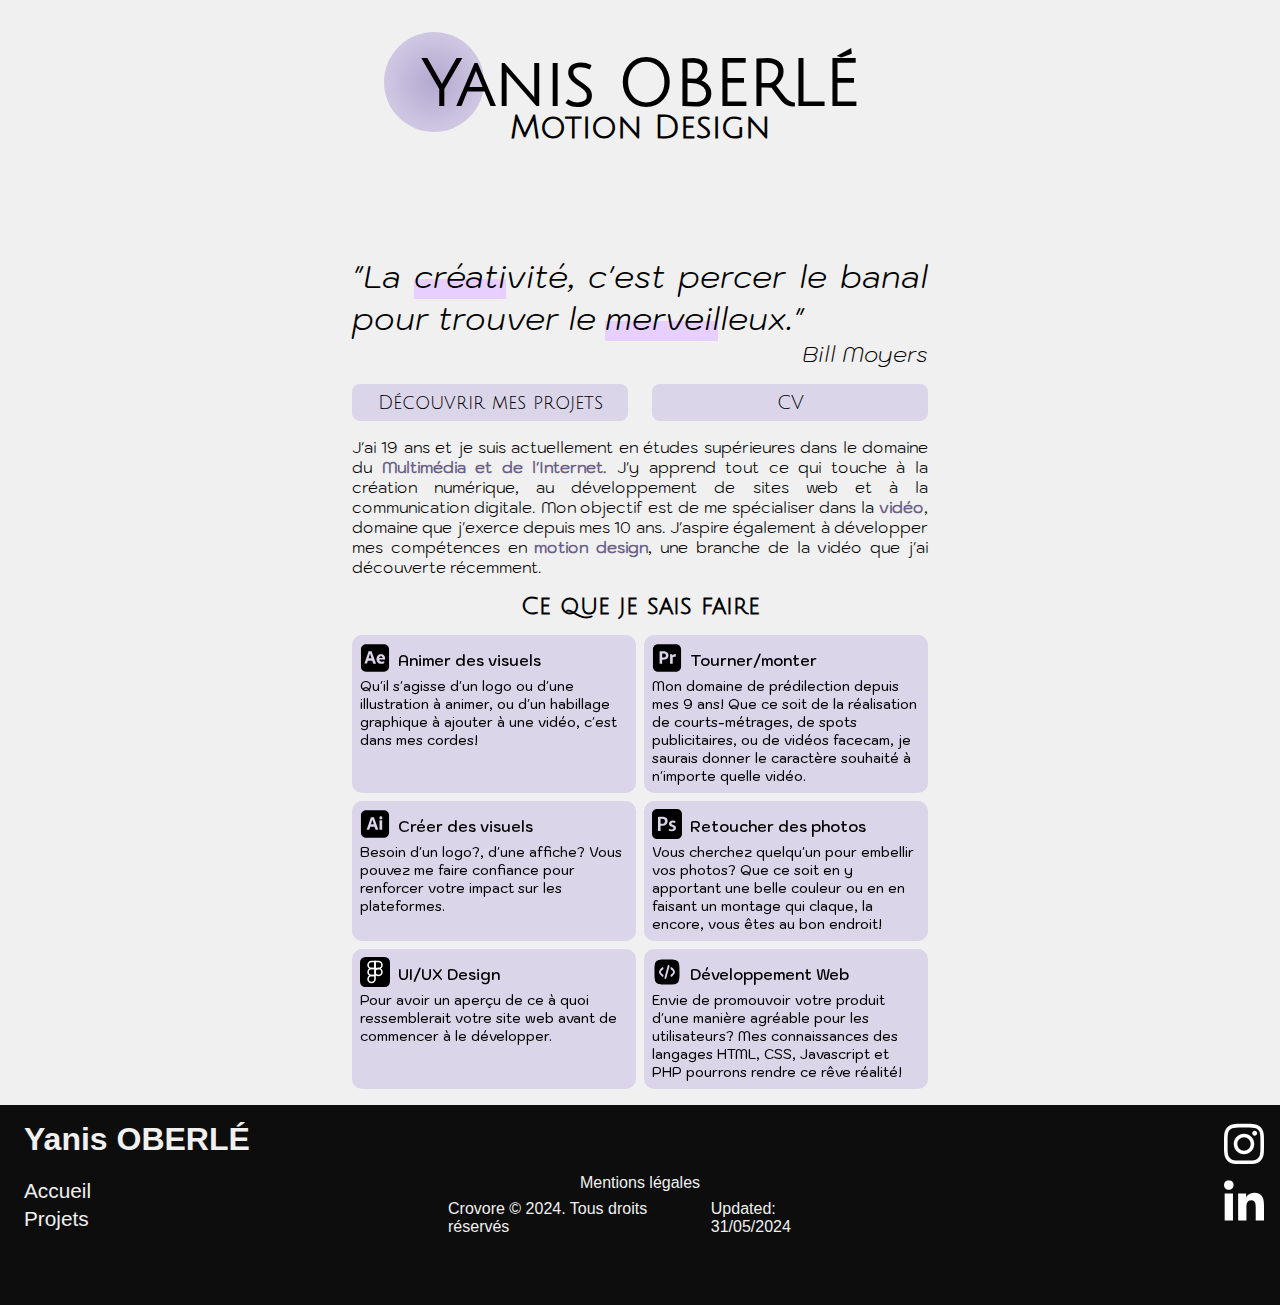
<file: index.html>
<!DOCTYPE html>
<html lang="fr">

<head>
    <meta charset="UTF-8">
    <meta name="viewport" content="width=device-width, initial-scale=1.0">
    <title>Yanis OBERLÉ</title>
    <link rel="stylesheet" href="styles/style.css">
</head>

<!-- Yanis OBERLÉ -->

<body>

    <div class="boule"></div>

    <div class="name">
        <h1>Yanis OBERLÉ</h1>
        <h2>Motion Design</h2>
    </div>
    <div class="mobile">
        <div class="flex-a">
            <div class="left">
                <div class="quote">
                    <div class="citation">"La <span class="uwu">créativité</span>, c'est percer le banal pour trouver le <span class="uwu">merveilleux.</span>"</div>
                    <div class="auteur">Bill Moyers</div>
                </div>
                <div class="flex2">
                    <a href="pages/projets.html">
                        <div class="bouton">Découvrir mes projets</div>
                    </a>
                    <a href="img/CV.pdf" target="_blank">
                        <div class="bouton">CV</div>
                    </a>
                </div>
                <div class="profil">J'ai 19 ans et je suis actuellement en études supérieures dans le domaine du <span
                        class="mot">Multimédia et de l'Internet.</span> J'y apprend tout ce qui touche à la création
                    numérique, au développement de sites web et à
                    la communication digitale. Mon objectif est de me spécialiser dans la <span
                        class="mot">vidéo</span>,
                    domaine que j'exerce depuis
                    mes 10 ans. J'aspire également à développer mes compétences en <span class="mot">motion
                        design</span>,
                    une branche de la vidéo
                    que j'ai découverte récemment. </div>

                <h3>Ce que je sais faire</h3>
                <div class="allskills">
                    <div class="skill">
                        <div class="flex-skill">
                            <div class="icon"><img src="img/adobe-after-effects.svg" alt=""></div>
                            <h4>Animer des visuels</h4>
                        </div>
                        <p>Qu'il s'agisse d'un logo ou d'une illustration à animer, ou d'un habillage graphique à
                            ajouter à
                            une
                            vidéo, c'est dans mes cordes!</p>
                    </div>
                    <div class="skill">
                        <div class="flex-skill">
                            <div class="icon"><img src="img/adobepremierepro.svg" alt=""></div>
                            <h4>Tourner/monter</h4>
                        </div>
                        <p>Mon domaine de prédilection depuis mes 9 ans! Que ce soit de la réalisation de
                            courts-métrages,
                            de
                            spots publicitaires, ou de vidéos facecam, je saurais donner le caractère souhaité à
                            n'importe
                            quelle vidéo.</p>
                    </div>
                    <div class="skill">
                        <div class="flex-skill">
                            <div class="icon"><img src="img/adobe-illustrator.svg" alt=""></div>
                            <h4>Créer des visuels</h4>
                        </div>
                        <p>Besoin d'un logo?, d'une affiche? Vous pouvez me faire confiance pour renforcer votre impact
                            sur
                            les
                            plateformes.</p>
                    </div>
                    <div class="skill">
                        <div class="flex-skill">
                            <div class="icon"><img src="img/photoshop.svg" alt=""></div>
                            <h4>Retoucher des photos</h4>
                        </div>
                        <p>Vous cherchez quelqu'un pour embellir vos photos? Que ce soit en y apportant une belle
                            couleur
                            ou en en faisant un montage qui claque, la encore, vous êtes au bon endroit! </p>
                    </div>
                    <div class="skill">
                        <div class="flex-skill">
                            <div class="icon"><img src="img/figma.svg" alt=""></div>
                            <h4>UI/UX Design</h4>
                        </div>
                        <p>Pour avoir un aperçu de ce à quoi ressemblerait votre site web avant de commencer à le
                            développer.</p>
                    </div>
                    <div class="skill">
                        <div class="flex-skill">
                            <div class="icon"><img src="img/code.svg" alt=""></div>
                            <h4>Développement Web</h4>
                        </div>
                        <p>Envie de promouvoir votre produit d'une manière agréable pour les utilisateurs? Mes
                            connaissances
                            des langages HTML, CSS, Javascript et PHP pourrons rendre ce rêve réalité!</p>
                    </div>
                </div>
            </div>
            <div class="photoyanis"><img src="img/Yanis.png" alt=""></div>
        </div>
    </div>
    <footer></footer>

</body>
<script src="js/script.js"></script>
<script src="js/footer.js"></script>

</html>
</file>
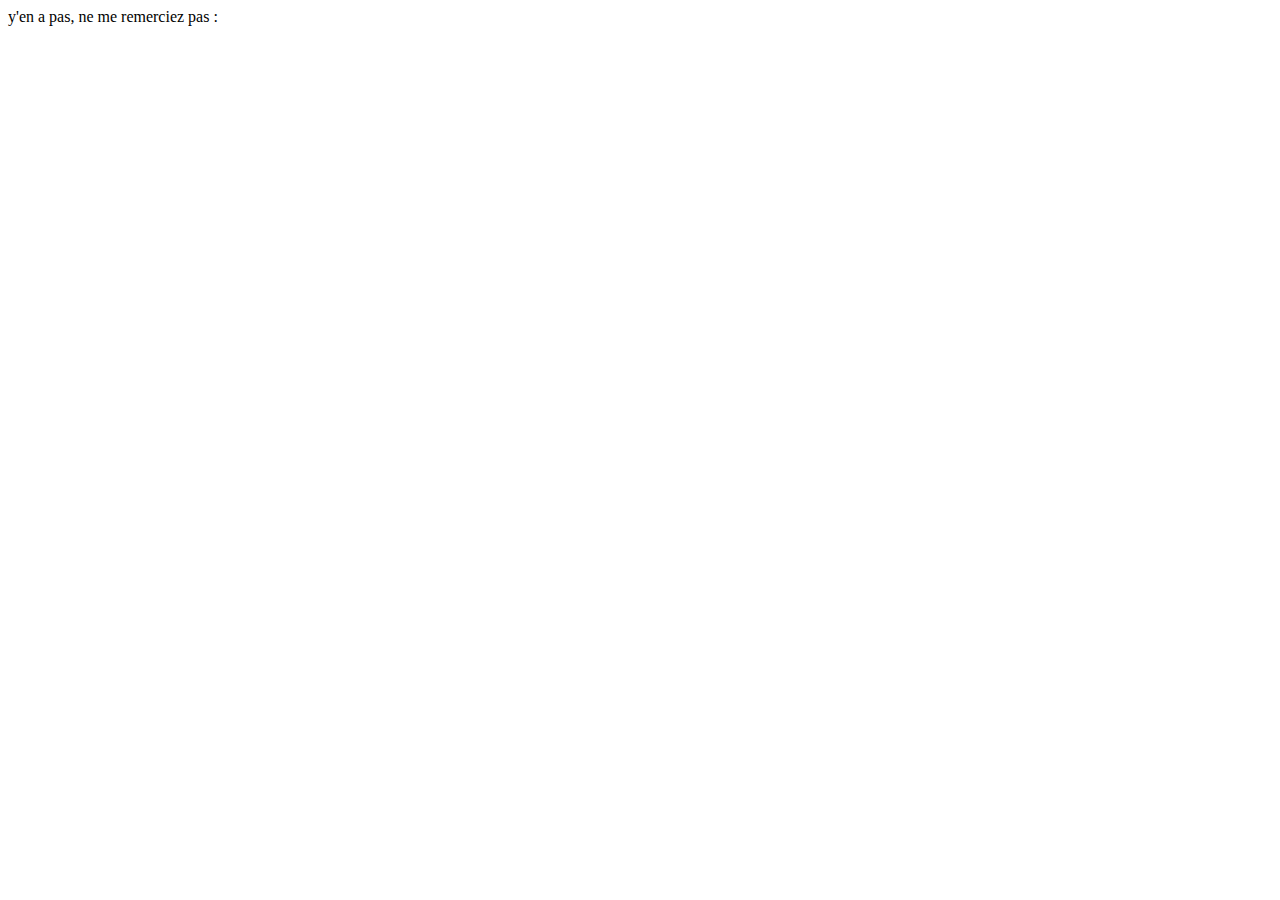
<file: pages/cookies.html>
<!DOCTYPE html>
<html lang="fr">
<head>
    <meta charset="UTF-8">
    <meta name="viewport" content="width=device-width, initial-scale=1.0">
    <title>Cookies</title>
</head>
<body>
    y'en a pas, ne me remerciez pas :
</body>
</html>
</file>
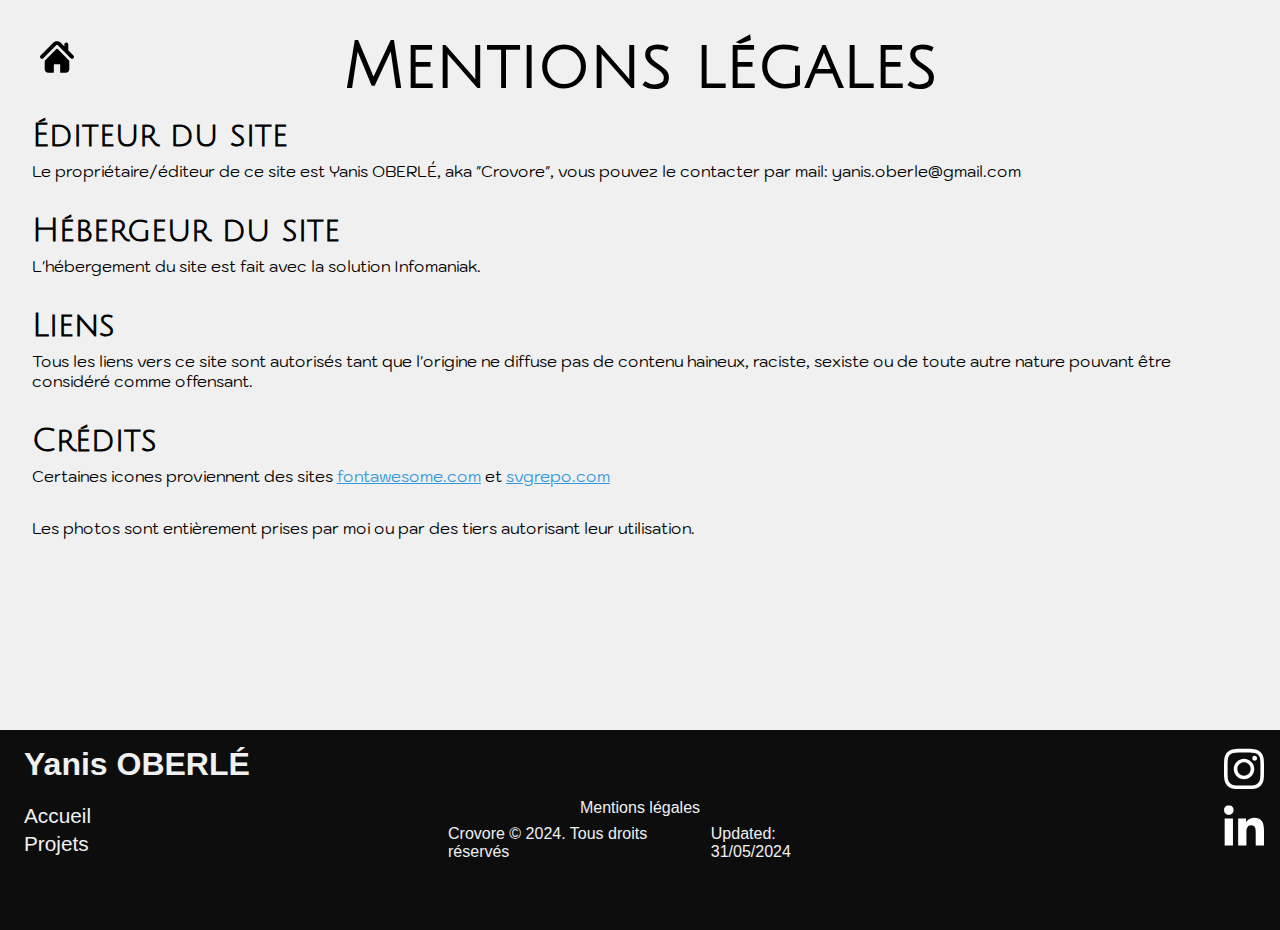
<file: pages/mentionslegales.html>
<!DOCTYPE html>
<html lang="fr">

<head>
    <meta charset="UTF-8">
    <meta name="viewport" content="width=device-width, initial-scale=1.0">
    <title>Mentions légales</title>
    <link rel="stylesheet" href="../styles/style.css">
</head>

<body>
    <a href="../index.html">
        <div class="accueil">

            <img src="../img/home-icon-silhouette-svgrepo-com.svg" alt="Home Icon">
        </div>
    </a>
    <div class="ml">
        <h1>Mentions légales</h1>
        <h2>Éditeur du site</h2>
        <div class="txt">Le propriétaire/éditeur de ce site est Yanis OBERLÉ, aka "Crovore", vous pouvez le contacter
            par mail:
            yanis.oberle@gmail.com</div>

        <h2>Hébergeur du site</h2>
        <div class="txt">L'hébergement du site est fait avec la solution Infomaniak.</div>
        <h2>Liens</h2>
        <div class="txt">Tous les liens vers ce site sont autorisés tant que l'origine ne diffuse pas de contenu
            haineux, raciste,
            sexiste ou de toute autre nature pouvant être considéré comme offensant.</div>

        <h2>Crédits</h2>
        <div class="txt">Certaines icones proviennent des sites <a
                href="https://fontawesome.com/"><span class="lien">fontawesome.com</span></a> et <a
                href="https://www.svgrepo.com/"><span class="lien">svgrepo.com</span></a></div>
        <div class="txt">Les photos sont entièrement prises par moi ou par des tiers autorisant leur utilisation.</div>


    </div>

    <footer></footer>
    <script src="../js/footer.js"></script>
</body>

</html>
</file>
<file: styles/style.css>
/*---------------------*/
/* ------GENERAL------ */
/*---------------------*/

body {
    margin: 0;
    background: #F0F0F0;
    position: relative;
    height: 100%;
    user-select: none;
}

img {
    width: 100%;
}

main {
    margin-top: 16px;
}

@font-face {
    font-family: 'JuliusSansOne-Regular';
    src: url('../font/JuliusSansOne-Regular.ttf');
}

@font-face {
    font-family: 'Kodchasan-Lightitalic';
    src: url('../font/Kodchasan-LightItalic.ttf');
}

@font-face {
    font-family: 'Kodchasan-Regular';
    src: url('../font/Kodchasan-Regular.ttf');
}

@font-face {
    font-family: 'Kodchasan-ExtraLightitalic';
    src: url('../font/Kodchasan-ExtraLightItalic.ttf');
}

@font-face {
    font-family: 'Kodchasan-Light';
    src: url('../font/Kodchasan-Light.ttf');
}

@font-face {
    font-family: 'Kodchasan-Medium';
    src: url('../font/Kodchasan-Medium.ttf');
}

@font-face {
    font-family: 'Kodchasan-SemiBold';
    src: url('../font/Kodchasan-SemiBold.ttf');
}

a {
    text-decoration: none;
    color: black;
}

/*----------------------*/
/* ----ICONE MAISON---- */
/*----------------------*/

.accueil {
    width: 50px;
    height: 50px;
    transition: 0.2s ease-in-out;
    position: fixed;
    top: 32px;
    left: 32px;
    z-index: 2;
    background-color: #F0F0F0;
    padding: 8px;
    border-radius: 100px;
}

.accueil:hover {
    transform: scale(1.2);
}

/*----------------------*/
/* -------PRENOM------- */
/*----------------------*/

h1 {
    font-family: JuliusSansOne-Regular;
    font-size: 4em;
}

h2 {
    font-family: JuliusSansOne-Regular;
    font-size: 2em;
    transition: opacity 0.3s, transform 0.3s;
}

.h2-fade-out {
    opacity: 0;
    transform: translateY(10px);
}

.h2-fade-in {
    opacity: 1;
    transform: translateY(-10px);
}

.name {
    padding-top: 150px;
    top: 0;
    text-align: center;
    transition: 0.8s ease-in-out;
    transform: translateY(-100px);
}

.boule {
    position: absolute;
    top: 32px;
    left: 30%;
    border-radius: 50%;
    animation: bouge 2s infinite alternate ease-in-out;
}

.boule {
    width: 100px;
    height: 100px;
    background: radial-gradient(circle, #B3A8D0, #DBD5EA);
    transition: 0.1s ease-in-out;
}

@keyframes bouge {
    0% {
        transform: translateX(0);
        transform: translateX(10px);
    }

    100% {
        transform: translateX(20px);
        transform: translateY(10px);
    }
}

/*--------------------------------*/
/* ------------PAGE 1------------ */
/*--------------------------------*/

.flex-a {
    position: relative;
    display: flex;
    justify-content: center;
}

.left {
    width: 45%;
    z-index: 1;
}

.quote {
    font-size: 2em;
}

.uwu {
    position: relative;
}

.uwu:after {
    content: '';
    position: absolute;
    bottom: -2px;
    left: 0;
    width: 60%;
    height: 20px;
    background-color: #e7d0ff;
    z-index: -1;
}

.citation {
    font-family: Kodchasan-Lightitalic;
    text-align: justify;
}

.auteur {
    font-family: Kodchasan-ExtraLightitalic;
    font-size: 0.7em;
    text-align: right;
}

.flex2 {
    display: grid;
    grid-template-columns: 1fr 1fr;
    gap: 24px;
}

.flex2>a {
    background-color: #DBD5EA;
    text-align: center;
    padding: 8px 16px;
    border-radius: 8px;
    font-family: JuliusSansOne-Regular;
    margin-top: 16px;
    font-size: 1.2em;
    display: flex;
    align-items: center;
    justify-content: center;
    cursor: pointer;
    transition: 0.3s ease-in-out;
}

.flex2>a:hover {
    background-color: #b3a8d0af;
    transform: scale(1.05);
}

.profil {
    font-family: Kodchasan-Light;
    margin-top: 16px;
    text-align: justify;
    font-size: 1em;
}

.left>h3 {
    font-family: JuliusSansOne-Regular;
    font-size: 1.5em;
    text-align: center;
    margin-top: 16px;
    margin-bottom: 16px;
}

.skill {
    background-color: #DBD5EA;
    padding: 8px;
    border-radius: 10px;
    transition: 0.2s ease-in-out;
    filter: brightness(1);
}

.skill:hover {
    filter: brightness(1.1);
}

.flex-skill {
    display: flex;
    align-items: center;
    gap: 8px;
}

.icon {
    width: 30px;
}

h4 {
    font-family: Kodchasan-SemiBold;
    font-size: 0.94em;
    text-align: center;
}

p {
    font-family: Kodchasan-Medium;
    text-align: left;
    font-size: 0.85em;
}

.mot {
    text-decoration: none;
    color: #6b5f89;
    font-weight: 600;
}

.allskills {
    position: relative;
    display: grid;
    grid-template-columns: 1fr 1fr 1fr;
    width: 100%;
    gap: 8px;
    margin-bottom: 16px;
}

.photoyanis {
    width: 45%;
    margin-top: -15%;
}

.photoyanis::after {
    content: "";
    position: absolute;
    bottom: 0;
    left: 0;
    right: 0;
    height: 50%;
    background: linear-gradient(to bottom, rgba(255, 255, 255, 0) 0%, #F0F0F0 100%);
}

.photoyanis>img {
    object-fit: cover;
}

@media (max-width: 1300px) {

    .allskills {
        grid-template-columns: 1fr 1fr;
    }
}

@media (max-width: 600px) {
    .flex-a {
        flex-direction: column;
    }

    .left {
        width: 90%;
    }

    .flex2 {
        grid-template-columns: 1fr;
        margin-top: 16px;
        gap: 0;
    }

    .flex2>a {
        padding-block: 32px;
    }

    .allskills {
        grid-template-columns: 1fr;
    }

    .mobile {
        margin-left: 10%;
    }
}

@media (max-width: 1300px) {
    .photoyanis {
        display: none;
    }
}

/*--------------------------------*/
/* ------------PAGE 2------------ */
/*--------------------------------*/

/* CHARGEMENT */
body,
html {
    margin: 0;
    padding: 0;
    height: 100%;
}

#loader-wrapper {
    position: fixed;
    top: 0;
    left: 0;
    width: 100%;
    height: 100%;
    background-color: #F0F0F0;
    display: flex;
    justify-content: center;
    align-items: center;
    z-index: 1000;
}

.loader {
    border: 16px solid #F0F0F0;
    border-radius: 50%;
    border-top: 16px solid #DBD5EA;
    width: 120px;
    height: 120px;
    animation: spin 2s linear infinite;
}

@keyframes spin {
    0% {
        transform: rotate(0deg);
    }

    100% {
        transform: rotate(360deg);
    }
}

#content {
    display: none;
    padding: 20px;
}

/* FILTRAGE */
.caché {
    display: none;
}

.visible {
    display: block;
}

/*----------------------*/
/* -------HEADER------- */
/*----------------------*/

header {
    display: flex;
    justify-content: space-evenly;
}

@media (max-width: 1000px) {
    header {
        display: grid;
        grid-template-columns: 1fr 1fr;
    }
}

@media (max-width: 600px) {
    header {
        display: grid;
        grid-template-columns: 1fr;
    }
}

.header-button {
    font-family: Kodchasan-SemiBold;
    cursor: pointer;
    font-size: 1em;
    transition: 0.2s ease-in-out;
}

.header-button:hover {
    color: #6b5f89;
}

.header-button::before {
    margin-left: auto;
}

.header-button::after {
    content: '';
    width: 0%;
    height: 0.2vh;
    background: #6b5f89;
    display: block;
    transition: 0.5s;
}

.header-button:hover::after,
.header-button:hover::before {
    width: 100%;
}

* {
    margin: 0;
    padding: 0;
    box-sizing: border-box;
}

.selected {
    color: #6b5f89;
    transition: 0.2s ease;
}

/*----------------------*/
/* -------MOTION------- */
/*----------------------*/

.grid-motion {
    display: grid;
    grid-template-columns: 1fr 1fr 1fr 1fr;
    gap: 4px;
}

.grid-elt:nth-child(4) {
    grid-area: 1 / 4 / 4 / 5;
}

.grid-elt:nth-child(9) {
    grid-area: 3 / 2 / 4 / 4;
    background-color: #6b5f89;
    font-family: Kodchasan-SemiBold;
    font-size: 1em;
}

.grid-elt>.txt {
    padding: 16px 32px;
    color: #DBD5EA;
    cursor: default;
}

.grid-elt {
    width: 100%;
    position: relative;
    border-radius: 8px;
}

.grid-elt>video {
    border-radius: 8px;
}

.cover {
    position: absolute;
    cursor: pointer;
    padding: 8px;
    width: 100%;
    height: 100%;
    background-color: rgba(38, 38, 38, 0.673);
    font-family: Kodchasan-Regular;
    font-size: 14px;
    color: white;
    z-index: 1;
    opacity: 0;
    transition: 0.2s ease-in-out;
    border-radius: 8px;
}

.cover:hover {
    opacity: 1;
}

@media (max-width: 1000px) {

    .header-button {
        margin-top: 8px;
    }

    .grid-motion {
        grid-template-columns: 1fr 1fr
    }

    .grid-elt:nth-child(4) {
        grid-area: 4 / 2 / 6 / 3;
    }

    .grid-elt:nth-child(9) {
        grid-area: 5 / 1 / 6 / 2;
    }
}

@media (max-width: 600px) {

    .grid-motion {
        grid-template-columns: 1fr
    }

    .grid-elt:nth-child(4) {
        grid-area: 5 / 1 / 6 / 2;
    }

    .grid-elt:nth-child(9) {
        grid-area: 10 / 1 / 11 / 2;
    }
}

/*----------------------*/
/* --------VIDEO------- */
/*----------------------*/

video {
    width: 100%;
    height: 100%;
    object-fit: cover;
}

.grid-video {
    display: grid;
    grid-template-columns: 1fr 1fr 1fr;
    gap: 4px;
}

@media (max-width: 1000px) {
    .grid-video {
        grid-template-columns: 1fr 1fr;
    }
}

@media (max-width: 600px) {
    .grid-video {
        grid-template-columns: 1fr;
    }
}

.videoplay {
    position: fixed;
    top: 50%;
    left: 50%;
    width: 80%;
    height: 90%;
    transform: translate(-50%, -50%);
    filter: blur(0);
    z-index: 1;
    border: 12px solid #DBD5EA;
    border-radius: 10px;
    max-width: 85%;
    box-sizing: border-box;
}

.videoplay:empty {
    display: none;
}

.videoplay iframe {
    width: 100%;
    height: calc(100%);
    border: none;
}

.close {
    display: none;
}

.X {
    background-color: white;
    position: absolute;
    top: -25px;
    right: -25px;
    cursor: pointer;
    padding: 8px;
    width: 40px;
    height: 40px;
    display: flex;
    justify-content: center;
    align-items: center;
    font-family: Arial;
    font-size: 2em;
    border-radius: 8px;
    transition: 0.2s ease-in-out;
    transform-origin: bottom left;
}

.X:hover {
    background-color: #6b5f89;
    color: white;
    transform: scale(1.1);
}

.grid-elt2 {
    position: relative;
    border-radius: 8px;
}

.grid-elt2>img {
    border-radius: 8px;
}

.info {
    position: absolute;
    padding: 8px;
    width: 100%;
    height: 100%;
    top: 0;
    left: 0;
    right: 0;
    bottom: 0;
    color: white;
    cursor: pointer;
    background-color: rgba(38, 38, 38, 0.673);
    transition: 0.2s ease-in-out;
    opacity: 0;
    clip-path: inset(0 0 1.5% 0);
    border-radius: 8px;
}

.info:hover {
    opacity: 1;
}

.info>h3 {
    font-family: Kodchasan-Regular;
}

.desc {
    font-family: Kodchasan-Regular;
    font-size: 14px;
    border-radius: 8px;
}

/*----------------------*/
/* --------PHOTO------- */
/*----------------------*/

.grid-photo {
    display: grid;
    grid-template-columns: repeat(4, 1fr);
    gap: 10px;
    margin-bottom: 10px;
}

@media (max-width: 1000px) {
    .grid-photo {
        grid-template-columns: 1fr 1fr;
    }
}

@media (max-width: 600px) {
    .grid-photo {
        grid-template-columns: 1fr;
    }
}

.grid-elt3 {
    width: 100%;
    overflow: hidden;
}

.grid-elt3>img {
    width: 100%;
    height: 100%;
    object-fit: cover;
}

.photo>h3 {
    font-family: 'Kodchasan-Regular';
    padding: 16px;
    margin-bottom: 10px;
    font-weight: 500;
    background-color: #6b5f89;
    color: #DBD5EA;
}

.grid-photo :nth-child(4) img {
    object-position: 0% 50%;
}

/*----------------------*/
/* ----INFOGRAPHIE----- */
/*----------------------*/

.grid-infographie {
    display: grid;
    grid-template-columns: 1fr 1fr;
}

.grid-elt4 {
    overflow: hidden;
}

.grid-elt4>h3 {
    font-family: Kodchasan-Regular;
    font-weight: 500;
    background-color: #6b5f89;
    color: #DBD5EA;
    padding: 16px;
    cursor: default;
}

.grid-elt4:nth-child(2) {
    grid-area: 1 / 2 / 3 / 3;
}

.grid-elt4:nth-child(3) {
    grid-area: 2 / 1 / 3 / 2;
}

.grid-elt4:nth-child(5) {
    grid-area: 2 / 2 / 4 / 3;
}

.grid-elt4 img {
    object-fit: cover;
}

.grid-elt4>h3:hover .fleche {
    padding-left: 4px;
}

@media (max-width: 1000px) {
    .grid-infographie {
        grid-template-columns: 1fr;
    }

    .grid-elt4:nth-child(1) {
        grid-area: 1 / 1 / 2 / 2;
    }

    .grid-elt4:nth-child(2) {
        grid-area: 2 / 1 / 3 / 2;
    }

    .grid-elt4:nth-child(3) {
        grid-area: 3 / 1 / 4 / 2;
    }

    .grid-elt4:nth-child(3) {
        grid-area: 4 / 1 / 5 / 2;
    }

    .grid-elt4:nth-child(5) {
        grid-area: 5 / 1 / 6 / 2;
    }
}

/*----------------------*/
/* --------WEB--------- */
/*----------------------*/

.fleche {
    text-decoration: none;
    color: #DBD5EA;
    transition: 0.2s ease-in-out;
}

.grid-elt5>h3:hover .fleche {
    padding-left: 4px;
}

.grid-web {
    display: grid;
    grid-template-columns: 1fr 1fr;
    gap: 10px;
    margin-bottom: 16px;
}

@media (max-width: 1000px) {
    .grid-web {
        grid-template-columns: 1fr;
    }
}

.grid-elt5 {
    overflow: hidden;
}

.grid-elt5 img {
    object-fit: cover;
}

.grid-elt5>h3 {
    font-family: Kodchasan-Regular;
    font-weight: 500;
    background-color: #6b5f89;
    color: #DBD5EA;
    cursor: default;
    padding: 16px;
}

/*----------------------*/
/* -------DIVERS------- */
/*----------------------*/

.divers>h3 {
    font-family: Kodchasan-Regular;
    font-weight: 500;
    background-color: #6b5f89;
    color: #DBD5EA;
    cursor: default;
    padding: 16px;
}

.grid-divers {
    display: grid;
    grid-template-columns: 1fr 1fr 1fr;
}

@media (max-width: 1000px) {
    .grid-divers {
        grid-template-columns: 1fr 1fr;
    }
}

@media (max-width: 600px) {
    .grid-divers {
        grid-template-columns: 1fr;
    }
}

.divers>h3:hover .fleche {
    padding-left: 4px;
}

/*----------------------*/
/* -------FOOTER------- */
/*----------------------*/

footer {
    height: 200px;
    background-color: #0d0d0d;
    padding: 16px;
    position: relative;
    display: flex;
    align-items: center;
}

.footerelement {
    font-size: 1em;
    color: #F0F0F0;
    font-family: Arial, Helvetica, sans-serif;
    font-weight: 500;
    cursor: pointer;
    position: relative;
    border: none;
    background: none;
    margin-inline: 8px;
}

.yo {
    font-size: 2em;
    font-weight: 700;
    position: absolute;
    top: 16px;
    cursor: default;
}

.footericon {
    width: 40px;
    transition: 0.2s ease-in-out;
    position: absolute;
    right: 16px;
}

.flexfooter div:nth-child(3) a[href="https://www.instagram.com/yaniseau6/"] div.footericon {
    top: 16px;
}

.flexfooter div:nth-child(3) a[href="https://www.linkedin.com/in/yanis-oberl%C3%A9-b4a7072a4/"] div.footericon {
    top: 50%;
    transform: translateY(-50%);
}

.flexfooter div:nth-child(3) a[href="https://fr.fiverr.com/s/E7VvGq"] div.footericon {
    bottom: 16px;
}

.footericon:hover {
    width: 45px;
}

.flexfooter {
    display: grid;
    grid-template-columns: 1fr 1fr 1fr;
    align-items: center;
}

.flex {
    display: flex;
    justify-content: space-between;
    margin: 8px;
}

.bottom {
    justify-content: center;
    gap: 32px;
}

.flexfooter>div:last-child {
    justify-self: end;
}

.g {
    font-size: 1.3em;
    margin-block: 4px;
    transition: 0.2s ease-out;
}

.g:hover {
    color: #ae44d1;
}

.m {
    transition: 0.2s ease-out;
}

.m:hover {
    color: #ae44d1;
}

.no {
    cursor: default;
}

.mid {
    justify-content: center;
}

/*----------------------*/
/* --MENTIONS LÉGALES-- */
/*----------------------*/

.ml {
    padding: 32px;
    margin-bottom: 10%;
}

.ml>h1 {
    display: flex;
    justify-content: center;
}

.ml>h2 {
    margin-top: 16px;
}

.ml>.txt {
    color: black;
    font-family: arial;
    margin-top: 8px;
    margin-bottom: 32px;
    font-family: Kodchasan-Regular;
}

.lien {
    color: #3498db;
    text-decoration: underline;
}

/* BITE (1000 lignes) BITE*/
</file>
